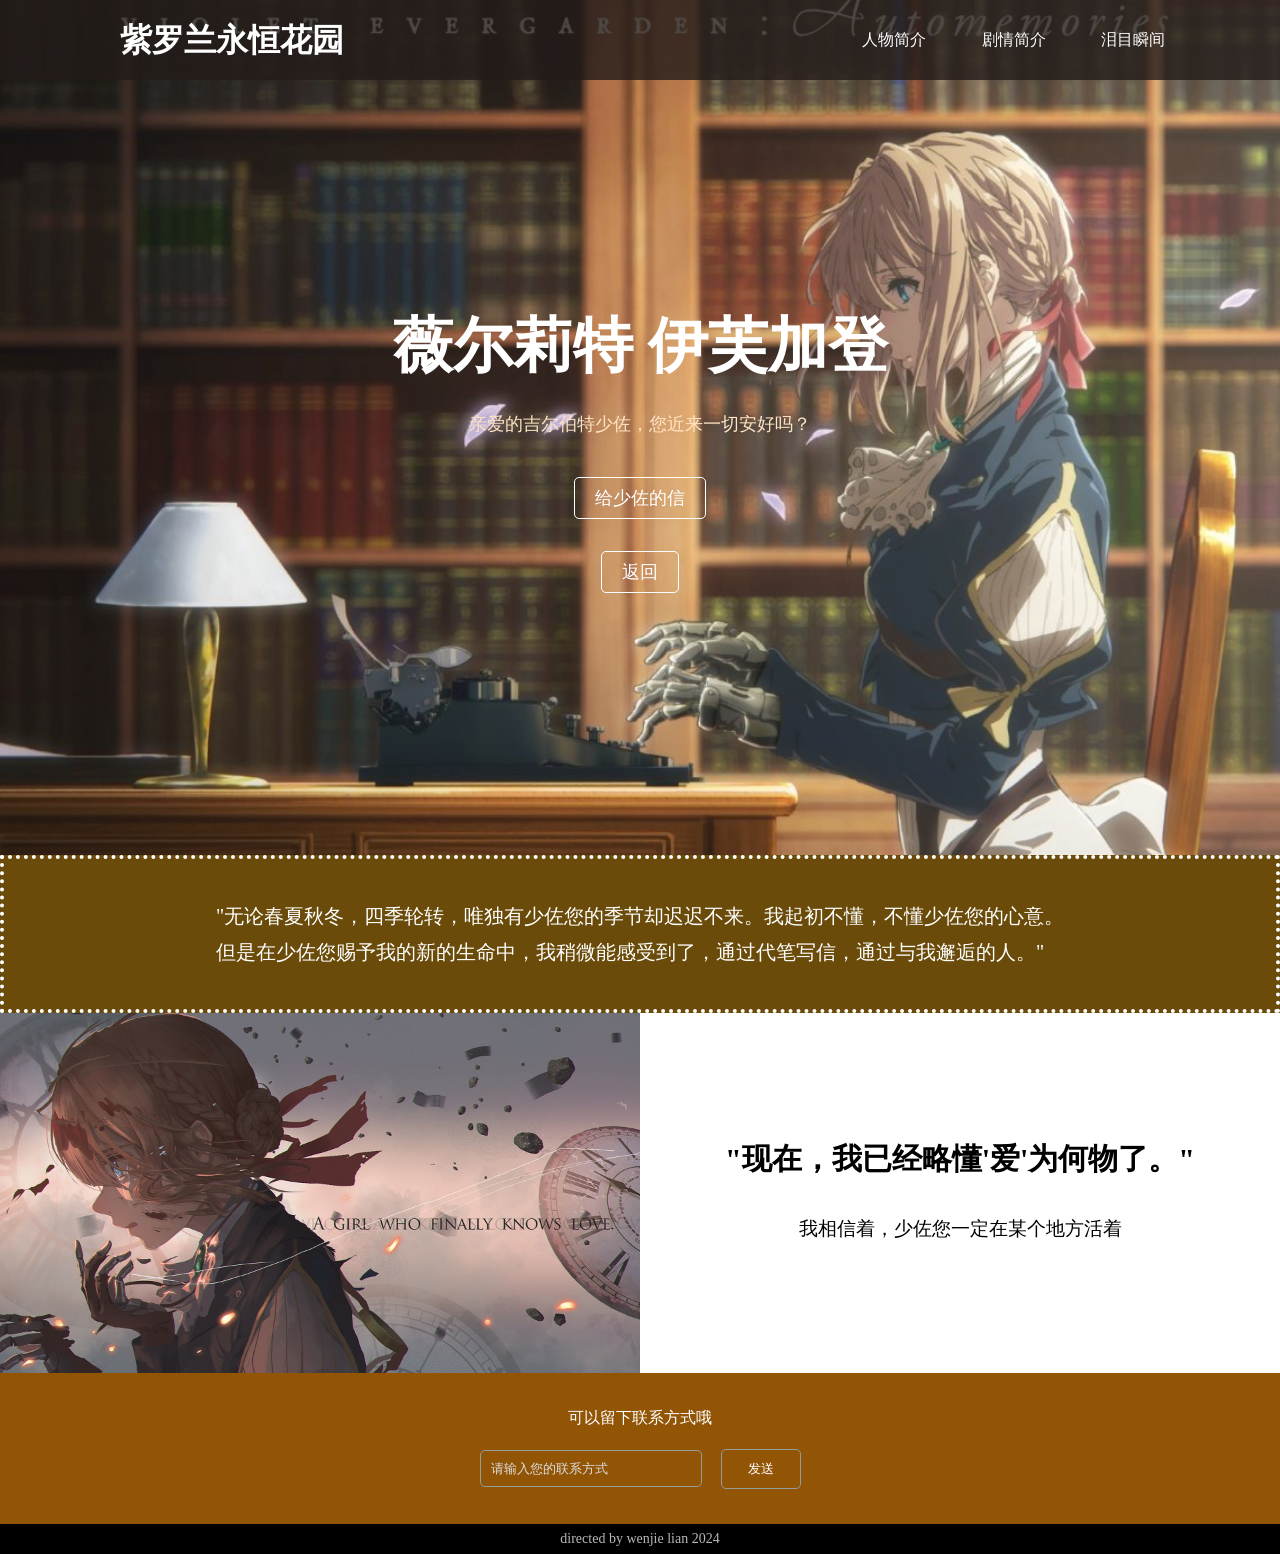
<file: lwj719/index.html>
<!DOCTYPE html>
<html lang="zh-Hans">
<head>
    <meta charset="UTF-8">
    <meta name="viewport" content="width=device-width, initial-scale=1.0">
    <title>紫罗兰永恒花园</title>
    <link rel="stylesheet" href="web/style.css">
    
</head>
<body>
    <header>
    <h1>紫罗兰永恒花园</h1>
    <nav>
    <ul>
        <li><a href="web/人物简介.html">人物简介</a></li>
        <li><a href="web/剧情简介.html">剧情简介</a></li>
        <li><a href="web/泪目瞬间.html">泪目瞬间</a></li>
        
    </ul>
    </nav>
    </header>
    <main>
        <section class="one">
    <h2>薇尔莉特 伊芙加登</h2>
    
    <p>亲爱的吉尔伯特少佐，您近来一切安好吗？</p>
    <p><a href="web/给少佐的信.html">给少佐的信</a></p>
    <p><a href="#">返回</a></p>
        </section>

        <section class="two">
    <blackquote cite="#">"无论春夏秋冬，四季轮转，唯独有少佐您的季节却迟迟不来。我起初不懂，不懂少佐您的心意。<br />但是在少佐您赐予我的新的生命中，我稍微能感受到了，通过代笔写信，通过与我邂逅的人。"</blackquote>
        </section>

        <section class="three">
    <img src="images/3.jpg" alt="violet">
    <div class="info">
    <h2>"现在，我已经略懂'爱'为何物了。"</h2>
    <p>我相信着，少佐您一定在某个地方活着</p>
    </div>
        </section>
        <section class="email">
            <p>可以留下联系方式哦</p>
            <form>
                <input type="email" placeholder="请输入您的联系方式" >
                <button type="submit">发送</button>
            </form>
  
        </section>
    </main>
    <footer>
        <p>directed by wenjie lian 2024</p>
    </footer>

</body>
</html>
</file>
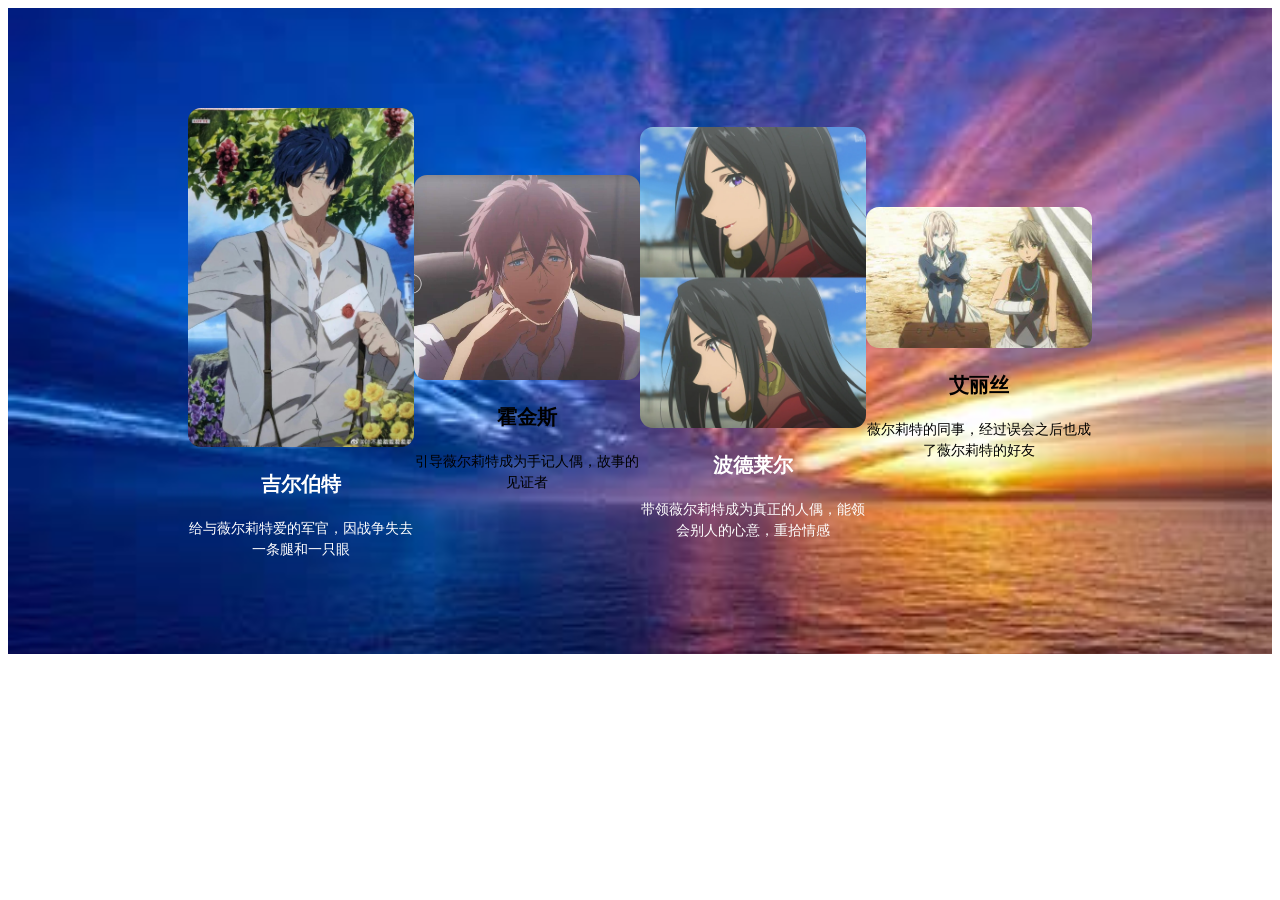
<file: lwj719/web/人物简介.html>
<!DOCTYPE html>
<html lang="zh-Hans">
<head>
    <meta charset="UTF-8">
    <meta name="viewport" content="width=device-width, initial-scale=1.0">
    <title>人物简介</title>
    <link rel="stylesheet" href="../web/style2.css">
    
</head>
<body>
    <section class="renwu">
    <div>
        <img src="../images/吉尔伯特.jpg" alt="吉尔伯特">
        <h3 style="color:white">吉尔伯特</h3>
        <p style="color:white">给与薇尔莉特爱的军官，因战争失去一条腿和一只眼</p>
    </div>
    <div>
        <img src="../images/霍金斯.jpg" alt="霍金斯">
        <h3 style="color:black">霍金斯</h3>
        <p style="color:black">引导薇尔莉特成为手记人偶，故事的见证者</p>
    </div>
    <div>
        <img src="../images/波德莱尔.jpg" alt="波德莱尔">
        <h3 style="color:white">波德莱尔</h3>
        <p style="color:white">带领薇尔莉特成为真正的人偶，能领会别人的心意，重拾情感</p>
    </div>
    <div>
        <img src="../images/艾丽丝.jpg" alt="艾丽丝">
        <h3 style="color:black">艾丽丝</h3>
        <p style="color:black">薇尔莉特的同事，经过误会之后也成了薇尔莉特的好友</p>
    </div>
    </section>
</body>
</html>
</file>
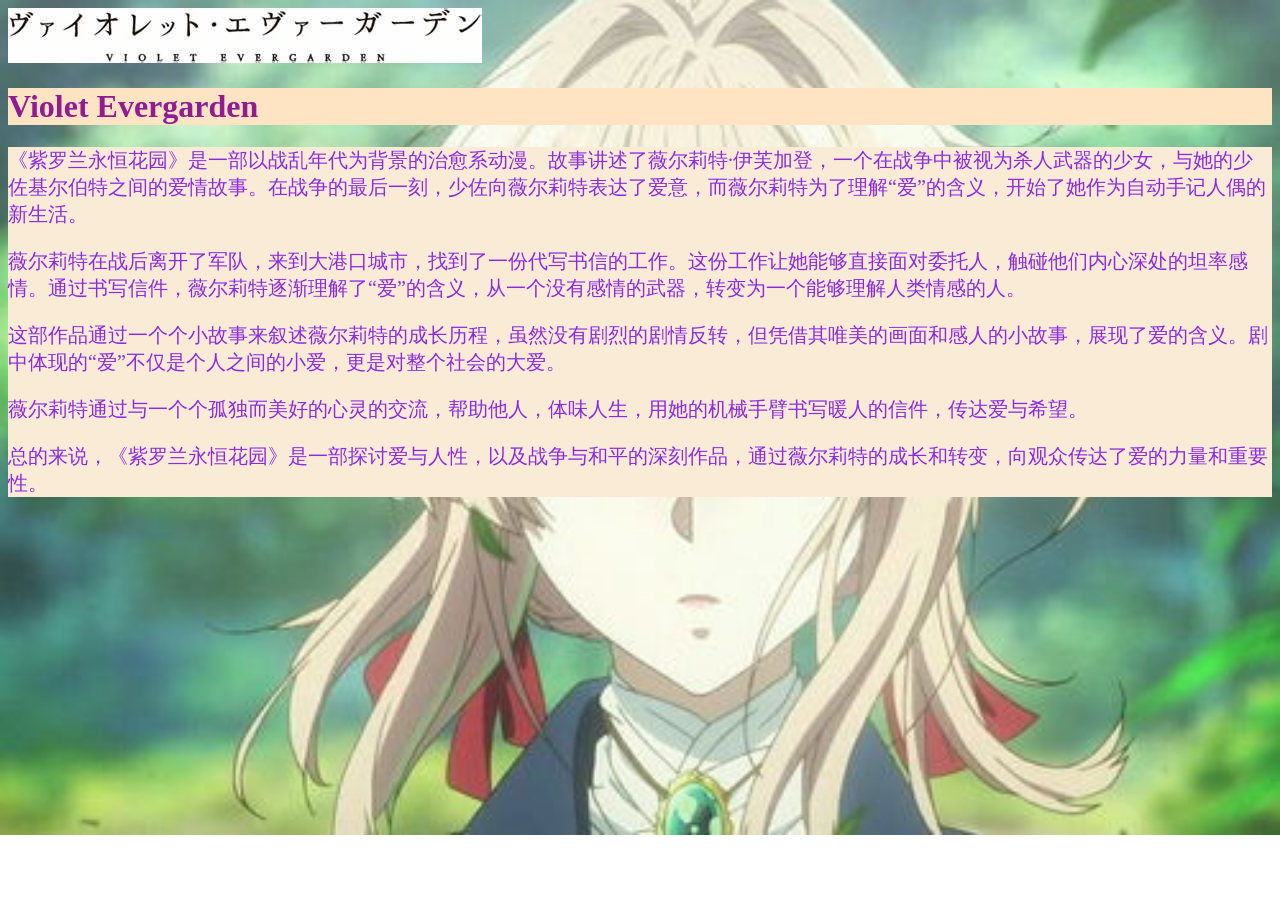
<file: lwj719/web/剧情简介.html>
<!DOCTYPE html>
<html lang="zh-Hans">
<head>
    <meta charset="UTF-8">
    <meta name="viewport" content="width=device-width, initial-scale=1.0">
    <title>剧情简介</title>
    <style>
        body {
            background-image:url(../images/1.jpg);
            background-repeat:no-repeat;
            background-size:cover;
        }
        header {
            margin:0;
            background-color:bisque;
        }
        main {
            margin:0;
            background-color:antiquewhite;
        }
        main p {
            font-size:20px;
            color:blueviolet;
        }
    </style>
</head>
<body>
    <img src="../images/logo.jpg">
    <header>
    <h1 style="color:rgb(145, 27, 145)">Violet Evergarden</h1>
    </header>
    
    <main>
        <p>《紫罗兰永恒花园》是一部以战乱年代为背景的治愈系动漫。故事讲述了薇尔莉特·伊芙加登，一个在战争中被视为杀人武器的少女，与她的少佐基尔伯特之间的爱情故事。在战争的最后一刻，少佐向薇尔莉特表达了爱意，而薇尔莉特为了理解“爱”的含义，开始了她作为自动手记人偶的新生活。</p>

        <p>薇尔莉特在战后离开了军队，来到大港口城市，找到了一份代写书信的工作。这份工作让她能够直接面对委托人，触碰他们内心深处的坦率感情。通过书写信件，薇尔莉特逐渐理解了“爱”的含义，从一个没有感情的武器，转变为一个能够理解人类情感的人。</p>
        
        <p>这部作品通过一个个小故事来叙述薇尔莉特的成长历程，虽然没有剧烈的剧情反转，但凭借其唯美的画面和感人的小故事，展现了爱的含义。剧中体现的“爱”不仅是个人之间的小爱，更是对整个社会的大爱。</p>
        
        <p>薇尔莉特通过与一个个孤独而美好的心灵的交流，帮助他人，体味人生，用她的机械手臂书写暖人的信件，传达爱与希望。</p>
        
        <p>总的来说，《紫罗兰永恒花园》是一部探讨爱与人性，以及战争与和平的深刻作品，通过薇尔莉特的成长和转变，向观众传达了爱的力量和重要性。</p>
    </main>
</body>
</html>
</file>
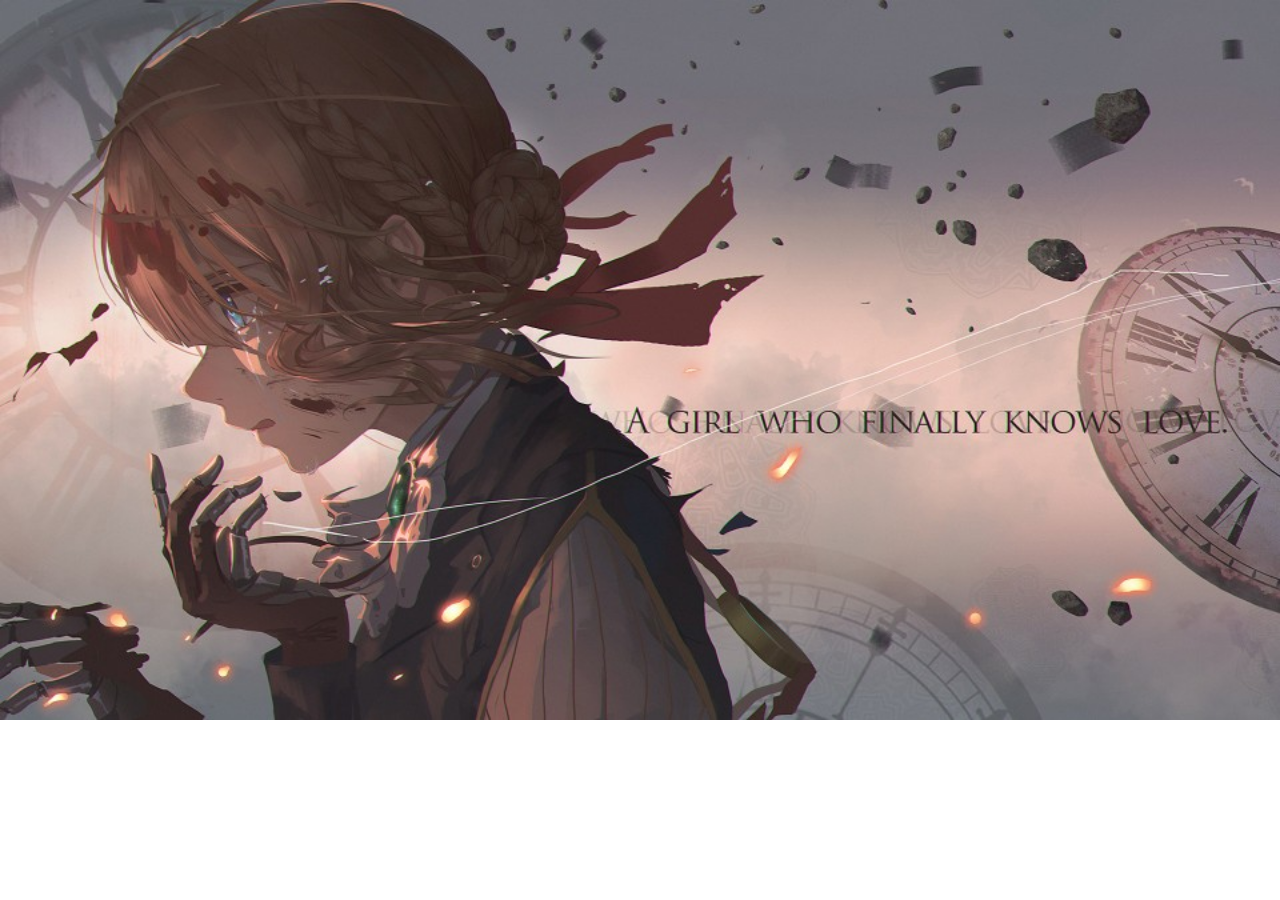
<file: lwj719/web/泪目瞬间.html>
<!DOCTYPE html>
<html lang="zh-Hans">
<head>
    <meta charset="UTF-8">
    <meta name="viewport" content="width=device-width, initial-scale=1.0">
    <title>泪目瞬间</title>
    <style>
         body {
            background-image:url(../images/3.jpg);
            background-repeat:no-repeat;
            background-size:cover;
            
        }
    </style>
</head>
<body>
    
    
</body>
</html>
</file>
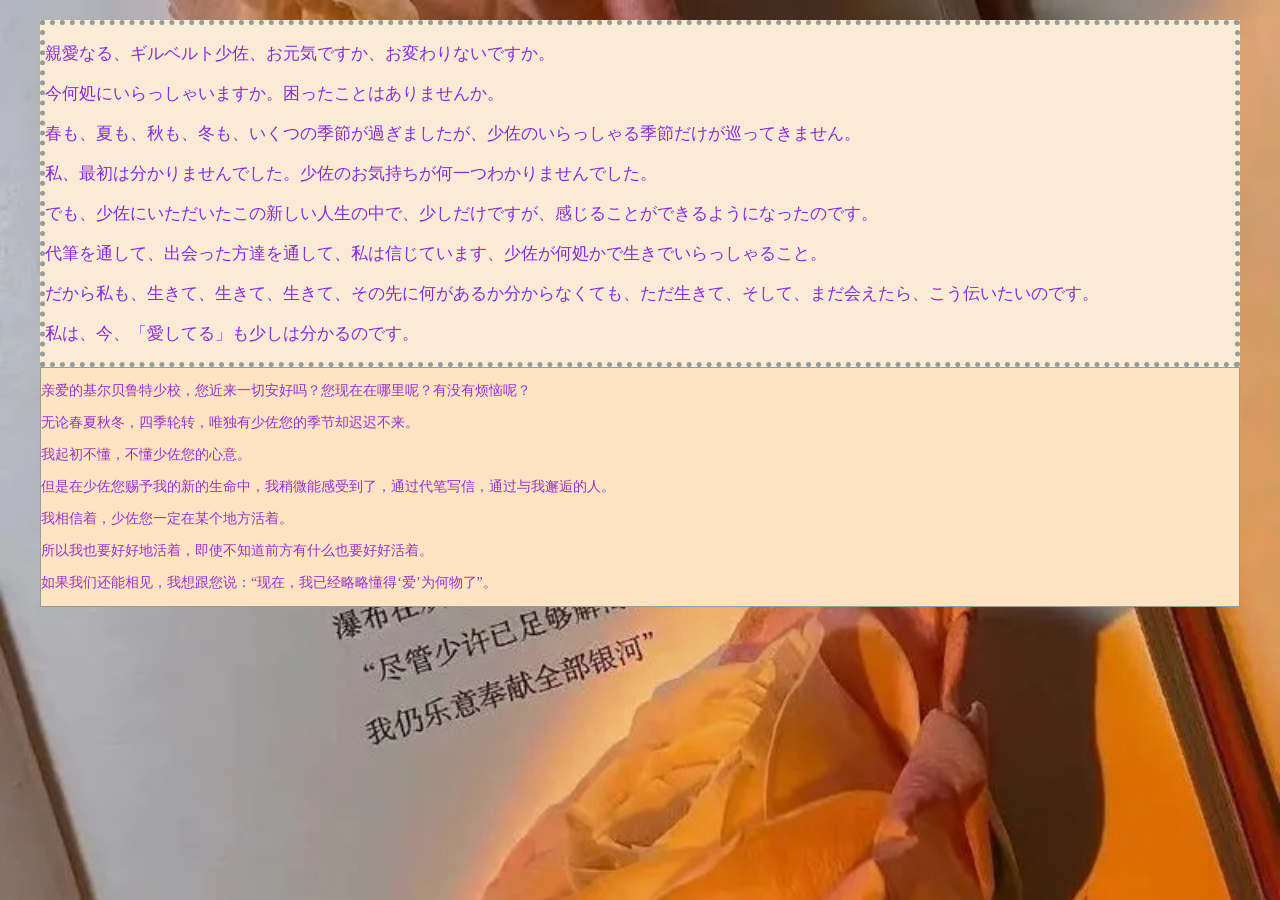
<file: lwj719/web/给少佐的信.html>
<!DOCTYPE html>
<html lang="zh-Hans">
<head>
    <meta charset="UTF-8">
    <meta name="viewport" content="width=device-width, initial-scale=1.0">
    <title>给少佐的信</title>
    <style>
        .once {
            border:5px dotted #949d9a;
            background-color:antiquewhite;
            color:blueviolet;
            font-size:17px;
        }
        .second {
            border:1px solid #949d9a;
            background-color:bisque;
            color:darkorchid;
            font-size:14px;
        }
        
        
        body {
            background-image:url(../images/8.jpg);
            background-repeat:no-repeat;
            background-size:cover;
            margin:0;
            padding:20px 40px;

        }
    </style>
</head>
<body>
    <section class="once">
    <p>親愛なる、ギルベルト少佐、お元気ですか、お変わりないですか。</p>
    <p>今何処にいらっしゃいますか。困ったことはありませんか。</p>
    <p>春も、夏も、秋も、冬も、いくつの季節が過ぎましたが、少佐のいらっしゃる季節だけが巡ってきません。</p>
    <p>私、最初は分かりませんでした。少佐のお気持ちが何一つわかりませんでした。</p>
    <p>でも、少佐にいただいたこの新しい人生の中で、少しだけですが、感じることができるようになったのです。</p>
    <p>代筆を通して、出会った方達を通して、私は信じています、少佐が何処かで生きでいらっしゃること。</p>
    <p>だから私も、生きて、生きて、生きて、その先に何があるか分からなくても、ただ生きて、そして、まだ会えたら、こう伝いたいのです。</p>
    <p>私は、今、「愛してる」も少しは分かるのです。</p>
    </section>
    <section class="second">
    <p>亲爱的基尔贝鲁特少校，您近来一切安好吗？您现在在哪里呢？有没有烦恼呢？</p>
    <p>无论春夏秋冬，四季轮转，唯独有少佐您的季节却迟迟不来。</p>
    <p>我起初不懂，不懂少佐您的心意。</p>
    <p>但是在少佐您赐予我的新的生命中，我稍微能感受到了，通过代笔写信，通过与我邂逅的人。</p>
    <p>我相信着，少佐您一定在某个地方活着。</p>
    <p>所以我也要好好地活着，即使不知道前方有什么也要好好活着。</p>
    <p>如果我们还能相见，我想跟您说：“现在，我已经略略懂得‘爱’为何物了”。</p>
    </section>
    
</body>
</html>
</file>
<file: lwj719/web/style.css>
* {
    padding:0;
    margin:0;
}
header {
    background-color:rgba(35,28,26,0.8);
    height:80px;
    width:100%;
    position:fixed;
}
h1 {
    color:white;
    position:absolute;
    left:120px;
    top:0;
    line-height:80px;
   
}
header ul {
    position:absolute;
    right:5vw;
    top:0;
    line-height:80px;
}
header li {
    display:inline;
    margin-right:4vw;
}
header a {
    color:white;
    text-decoration:none;

}
header a:hover {
    text-decoration:underline;
}
.one {
    background-color:antiquewhite;
    color:white;
    height:95vh;
    background-image:url(../images/4.jpg);
    background-repeat:no-repeat;
    background-size:cover;
    background-position:center;
    display:flex;
    flex-direction:column;
    align-items:center;
    justify-content:center;
}
.one h2 {
    font-size:60px;
    margin-top:60px;
}
.one p {
    color:bisque;
    font-size:18px;
    margin:25px 0;
}
.one a {
    color:white;
    text-decoration:none;
    border:1px solid white;
    padding:10px 20px; 
    border-radius:5px;
}
.one a:hover {
    text-decoration:underline;
}
.two {
    background-color:rgb(106, 75, 9);
    color:white;
    height:150px;
    display:flex;
    justify-content:center;
    align-items:center;
    font-size:20px;
    line-height:1.8em;
    border:4px white dotted;

}
footer {
    background-color:#000000;
    color:#B7B7B7;
    height:30px;
    display:flex;
    justify-content:center;
    align-items:center;
    font-size:14px;
}
.three {
    display:flex;
}

.three img {
    width:50%;
}
.info {
    width:50%;
    background-color:white;
    display:flex;
    flex-direction:column;
    align-items:center;
    justify-content:center;
}
.info h2 {
    font-size:30px;
    margin-bottom:30px;
}
.info p{
    font-size:19px;
    text-align:center;
    line-height:2em;
}
.email {
    background-color:rgb(146, 85, 6);
    color:white;
    padding:35px 0;
    display:flex;
    flex-direction:column;
    align-items:center;
}
.email p {
    margin-bottom:20px;
}
.email input,.email button {
    background-color:transparent;
    color:white;
    border:1px solid #949d9a;
    padding:10px;
    border-radius:5px;
}
.email input {
    width:200px;
    margin-right:15px;
}
.email button {
    width:80px;
    cursor:pointer;
}
input::placeholder {
    color:#DDDDDD;
}
input:focus {
    outline:none;
    border-color:#E0E9A3;
}
</file>
<file: lwj719/web/style2.css>
.renwu {
    display:flex;
    background-image:url(../images/13.jpg);
    background-repeat:no-repeat;
    background-size:cover;
    background-position:center;
    justify-content:space-between;
    align-items:center;
    padding:100px 180px 80px;
}
.renwu div {
    width:300px;
    text-align:center;
}
.renwu img {
    width:100%;
    border-radius:13px;

}
.renwu h3 {
    font-size:20px;
    margin:20px 0;
}
.renwu p {
    font-size:14px;
    line-height:1.5em;
}
</file>
